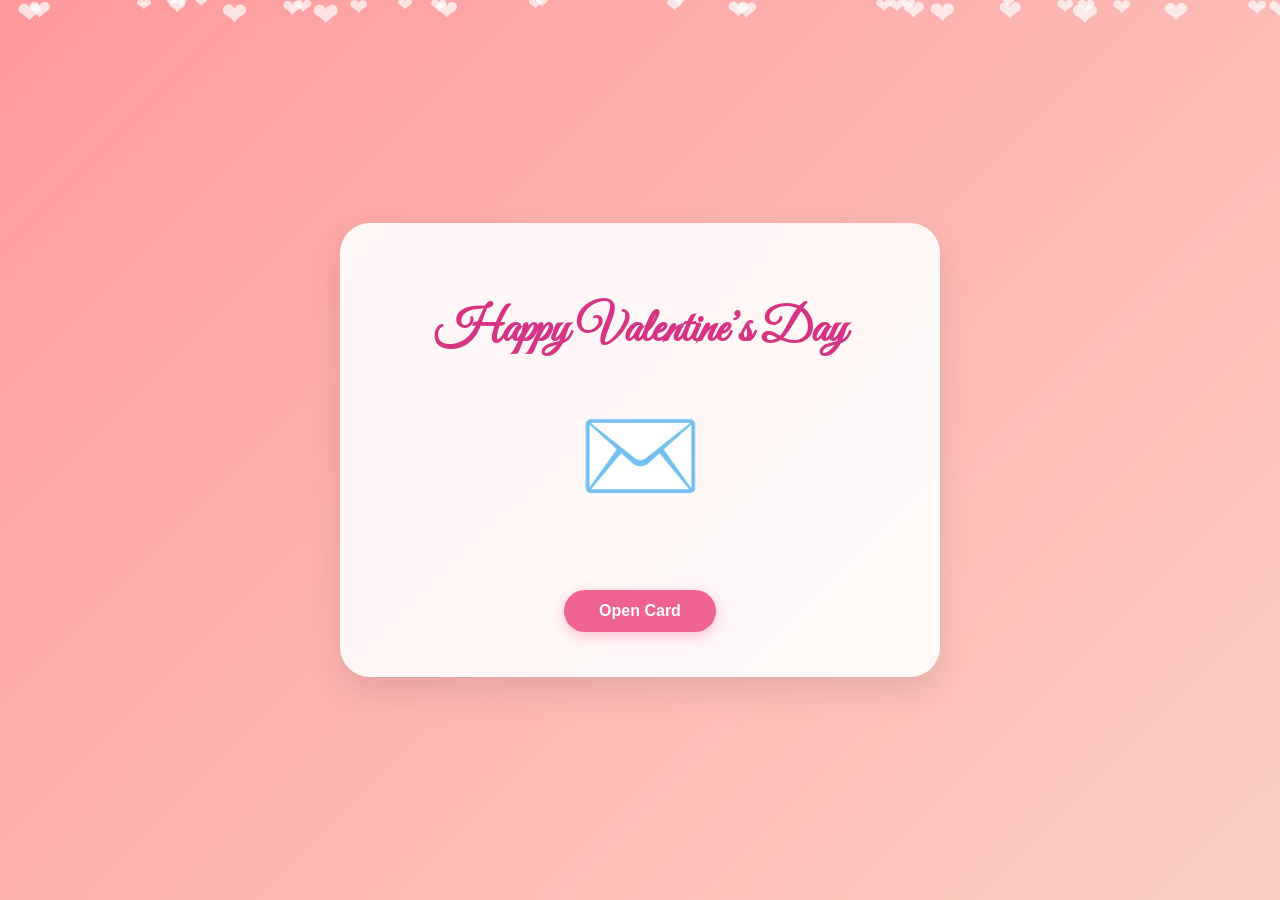
<file: index.html>
<!DOCTYPE html>  <html lang="en">  
<head>  
<meta charset="UTF-8">  
<meta name="viewport" content="width=device-width, initial-scale=1.0, viewport-fit=cover">  
<title>Happy Valentines Diana ❤️</title>  
<link href="https://fonts.googleapis.com/css2?family=Great+Vibes&family=Poppins:wght@300;600&display=swap" rel="stylesheet">  
<style>  
* { box-sizing: border-box; }  
  
body {  
  margin: 0;  
  font-family: 'Poppins', sans-serif;  
  overflow: hidden;  
}  
  
/* Page layout */  
.page {  
  position: fixed;  
  width: 100%;  
  height: 100dvh;  
  top: 0;  
  left: 0;  
  display: flex;  
  justify-content: center;  
  align-items: center;  
  padding: clamp(16px, 4vw, 40px);  
  transition: opacity 0.8s ease, transform 0.8s ease;  
  background: linear-gradient(135deg, #ff9a9e, #fad0c4);  
}  
  
/* Hidden state */  
.hidden {  
  opacity: 0;  
  pointer-events: none;  
  transform: scale(1.05);  
}  
  
/* Falling hearts */  
.heart {  
  position: fixed;  
  top: -10px;  
  animation: fall linear infinite;  
  color: rgba(255,255,255,0.7);  
  user-select: none;  
  pointer-events: none;  
  z-index: 0;  
}  
@keyframes fall {  
  to { transform: translateY(110dvh); }  
}  
  
/* Card containers */  
.card, .message-box, .gift-box {  
  position: relative;  
  z-index: 1;  
  background: rgba(255, 255, 255, 0.9);  
  padding: clamp(24px, 5vw, 45px) clamp(20px, 4vw, 35px);  
  border-radius: 30px;  
  box-shadow: 0 15px 35px rgba(0,0,0,0.1);  
  max-width: 600px;  
  width: 100%;  
  text-align: center;  
}

/* ENVELOPE ICON */
.envelope-visual {
  font-size: 100px;
  margin-bottom: 20px;
  display: block;
}
  
/* Make long message scroll inside */  
.message-box {  
  max-height: 85dvh;  
  overflow-y: auto;  
}  
  
/* Titles */  
h1 {  
  font-size: clamp(32px, 7vw, 48px); 
  margin-bottom: 20px;  
  color: #d63384;  
  font-family: 'Great Vibes', cursive; 
}  
  
.message-box h1, .gift-box h1 {  
  font-family: 'Great Vibes', cursive;  
  color: #5a2a2a;  
}  
  
/* Message text */  
.message-box p, .gift-box p {  
  color: #5a2a2a;  
  font-size: clamp(15px, 4vw, 17px);  
  line-height: 1.75;  
  margin-bottom: 18px;  
}  

.message-box p { text-align: left; }
  
/* Buttons */  
button {  
  margin-top: 15px;  
  padding: 12px 35px;  
  border-radius: 50px;  
  border: none;  
  background: #f06292;  
  color: white;  
  font-size: 16px;  
  font-weight: 600;
  cursor: pointer;  
  transition: transform 0.2s, background 0.3s;  
  box-shadow: 0 4px 15px rgba(240, 98, 146, 0.4);
}  
button:hover { 
    background: #e91e63; 
    transform: translateY(-2px);
}  

/* Flower Swaying Animation */
.flower-display {
  font-size: 120px;
  margin: 30px 0;
  display: inline-block;
  animation: sway 4s ease-in-out infinite;
}

@keyframes sway {
  0%, 100% { transform: rotate(-8deg) scale(1); }
  50% { transform: rotate(8deg) scale(1.1); }
}

.gift-icon {
    font-size: 80px;
    margin-bottom: 10px;
}
  
/* Landscape small-height fix */  
@media (max-height: 500px) and (orientation: landscape) {  
  .page { align-items: flex-start; padding-top: 20px; }  
  .message-box { max-height: 75dvh; }  
}  
</style>  
</head>  
<body>  

<div class="page" id="frontPage">  
  <div class="card">  
    <h1>Happy Valentine’s Day</h1>
    <span class="envelope-visual">✉️</span>
    <br>
    <button onclick="openCard()">Open Card</button>  
  </div>  
</div>  

<div class="page hidden" id="messagePage" style="background: linear-gradient(135deg, #ffdde1, #ee9ca7);">  
  <div class="message-box">  
    <h1>Happy Valentine’s Day, Diana 🤍</h1>  
    
    <p>I know we haven’t talked much lately, but I wanted to reach out today with honesty and respect. I still care about you, and I truly appreciate the connection we shared. Those memories always bring a smile whenever I think of them.</p>

    <p>I wasn’t looking for you when you found me.</p>

    <p>Back then, love was the last thing on my mind. I had walls, plans, goals — and a hundred reasons not to let anyone get close.</p>

    <p>You didn’t try to break those walls down. You just stayed. You talked to me like I mattered even when I was distant. You made me feel appreciated when I didn’t even think I deserved that kind of attention.</p>

    <p>I thought you were just being kind. I didn’t realize you were slowly teaching my heart how to feel again.</p>

    <p>You were patient with me when I was unsure. Warm with me when I was cold. Constant… even when I gave you almost nothing back.</p>

    <p>And somewhere in between our conversations, your random stories, and the way you made space for me in your world… mine started making space for you too.</p>

    <p>I didn’t notice it at first. I was too busy pretending I wasn’t the type to fall. Too focused on convincing myself I didn’t need anyone.</p>

    <p>Until one day, it hit me quietly — I looked for you without meaning to. I missed you in moments you weren’t there. Your voice became my comfort without me realizing when that happened.</p>

    <p>That’s when I understood.</p>

    <p>While I was busy not trying to love anyone… I had already fallen for you. Deeply and slowly.</p>

    <p>And the most painful part?</p>

    <p>You cared for me when I wasn’t ready. But I fell for you when it might already be too late.</p>

    <p>I realized it at a time<br>
    when life isn’t ready for us.<br>
    When responsibilities, distance, timing —<br>
    all the things we can’t control —<br>
    stand in the space where i wish we could stand together.</p>

    <p>If I had met you in a different moment,<br>
    a different season of life,<br>
    maybe this feelings wouldn’t feel so heavy.</p>

    <p>Maybe I could hold your hand<br>
    instead of just holding these feelings inside my chest.</p>

    <p>And maybe in another time —<br>
    when life was less complicated,<br>
    when wounds weren’t still healing,<br>
    when we were both more ready —<br>
    this feelings could have been something we held onto together.</p>

    <p>We don't know what the future holds. So If I had one wish, I wouldn’t ask for stars or endless skies. I’d ask to find my way back home — to the place my heart still recognizes. But the timing isn’t right, so I carry this memory gently instead, like a light I’m not allowed to touch — only to remember how it once warmed me.</p>

    <p>And maybe, when the world finally softens its timing, home will open its door to me again. And if that happens, I’ll wait gladly, quietly, with patience in my heart.</p>

    <p>So take your time.<br>
    Heal.<br>
    Grow.<br>
    Reaching your goals.<br>
    Become the woman you want to be.</p>

    <p>I understand that when things started to grow between two people, life asked something different from both of them. So we keep walking forward — growing, learning, reaching goals, and living our lives. If the future can gives us another chance, it would be something really special and beautiful. But if life leads us in different directions, I’m still grateful, because knowing you inspired me to grow.</p>

    <p>Just know this…</p>

    <p>My heart isn’t open for just anyone.<br>
    It’s closed — carefully, intentionally.<br>
    The door may be locked.<br>
    But you're the only one who has the key.</p>

    <p>And if one day.......<br>
    you come back,<br>
    ready, whole, and certain…</p>

    <p>you won’t have to knock.</p>

    <p>I’ll be right here.</p>

    <p>But whatever your decision is, i respect, i understand. Wishing you happiness always.</p>

    <p>I hope you’re doing well, finding success in your work, and taking care of yourself. You deserve happiness, peace of mind, and people around you who support your dreams.</p>

    <p>Thank you for everything and thank you for your time, just to read this. I wish I could say it to you in person, but knowing myself, I can’t express these words vocally, so I write them instead ♥️</p>

    <p>– Archie</p>

    <hr style="border: 0; border-top: 1px solid rgba(90, 42, 42, 0.1); margin: 25px 0;">
    <div class="gift-icon">🎁</div>
    <p style="text-align: center; font-weight: 600;">Here's a simple gift for you:</p>
    <a href="gift.html" class="gift-link">
  <button>Open a gift</button>
  </a>


    <button onclick="closeCard()" style="background: #9e9e9e; box-shadow: 0 4px 15px rgba(0,0,0,0.1); display: block; margin: 30px auto 0 auto;">Close Card</button>
  </div>  
</div>  

<div class="page hidden" id="giftPage" style="background: #fff5f7;">
  <div class="gift-box">
    <h1>A digital flowers for you</h1>
    <div class="flower-display">🌹</div>
    <p style="font-weight: 600;">A digital rose for you.</p>
    <p>I hope this brings a smile to your face today.</p>
    <button onclick="backToMessage()">Go Back</button>
  </div>
</div>

<script>  
// Floating hearts  
for (let i = 0; i < 35; i++) {  
  const heart = document.createElement("div");  
  heart.className = "heart";  
  heart.innerHTML = "❤";  
  heart.style.left = Math.random() * 100 + "vw";  
  heart.style.animationDuration = (5 + Math.random() * 5) + "s";  
  heart.style.fontSize = (15 + Math.random() * 20) + "px";  
  document.body.appendChild(heart);  
}  
  
function openCard() {  
  document.getElementById("frontPage").classList.add("hidden");  
  document.getElementById("messagePage").classList.remove("hidden");  
}  

function showGift() {
  document.getElementById("messagePage").classList.add("hidden");
  document.getElementById("giftPage").classList.remove("hidden");
}

function backToMessage() {
  document.getElementById("giftPage").classList.add("hidden");
  document.getElementById("messagePage").classList.remove("hidden");
}
  
function closeCard() {  
  document.getElementById("messagePage").classList.add("hidden");  
  document.getElementById("frontPage").classList.remove("hidden");  
}  
</script>  
</body>  
</html>
</file>
